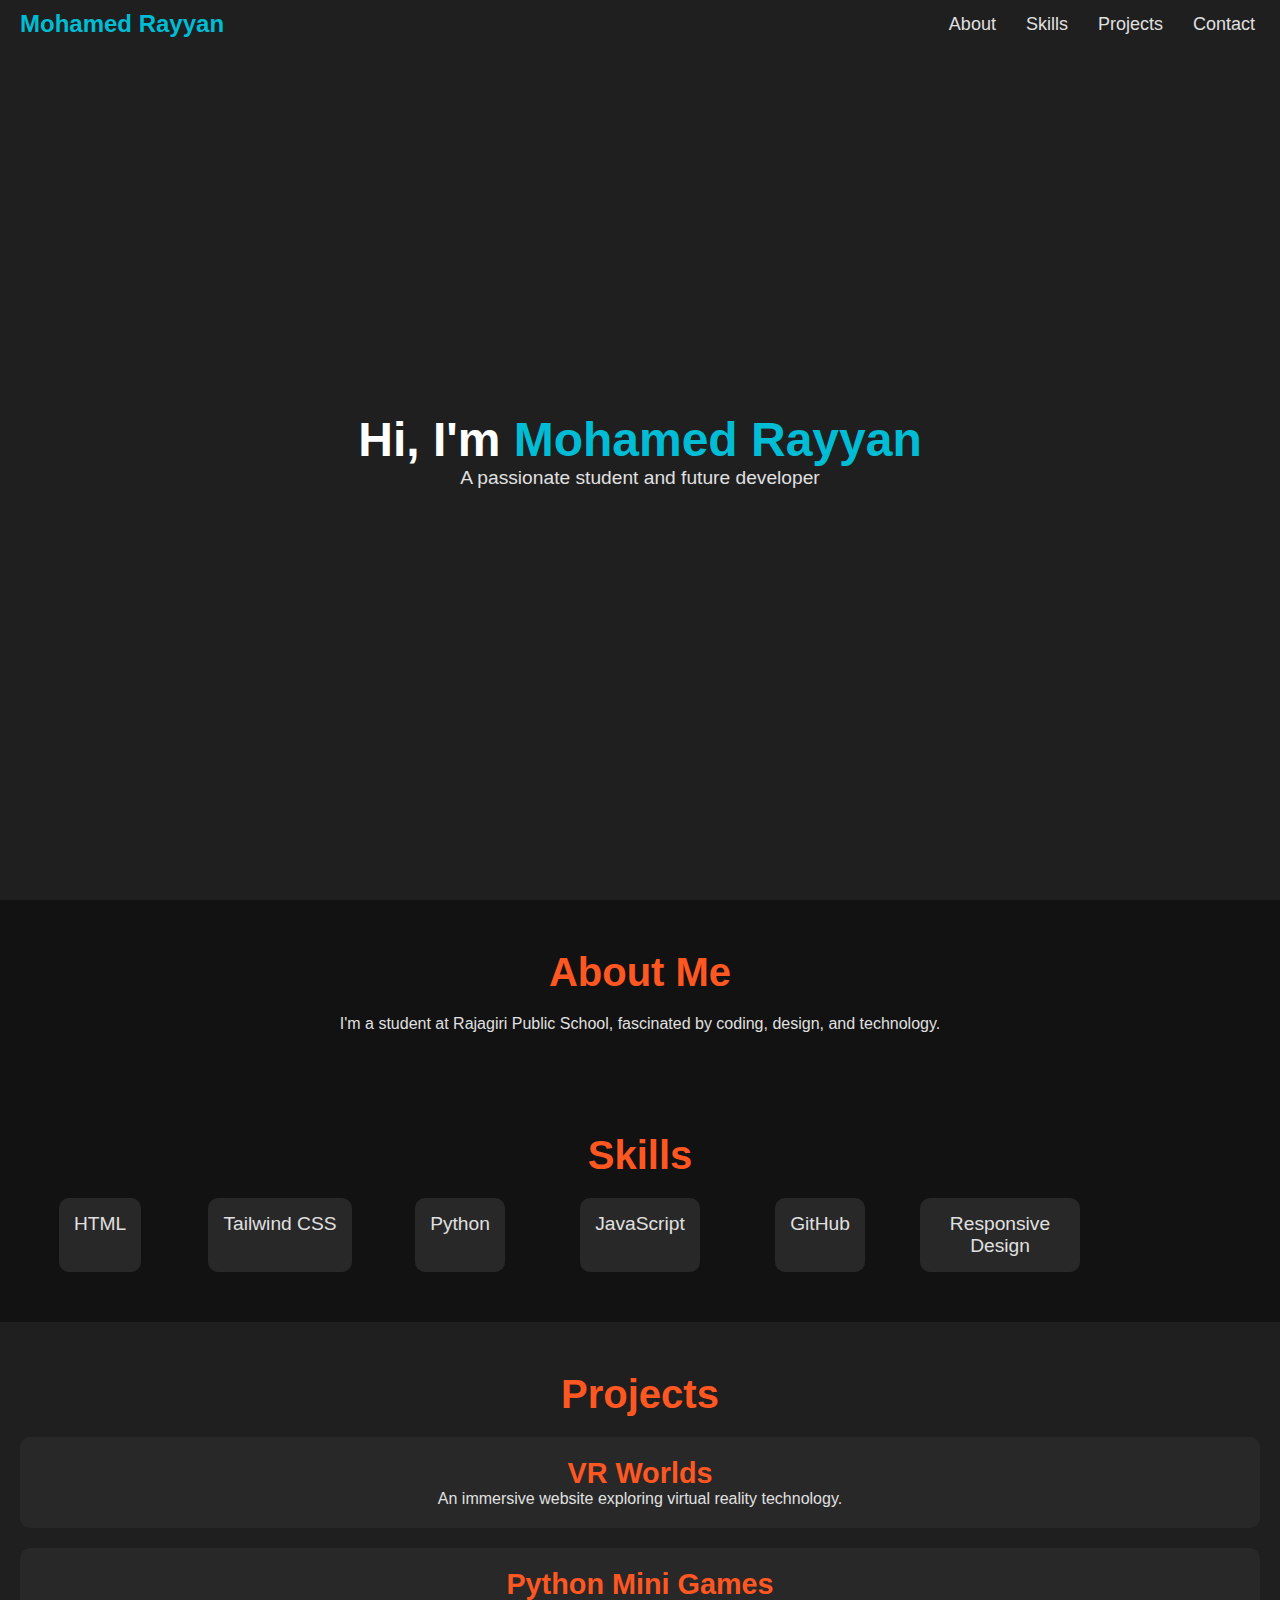
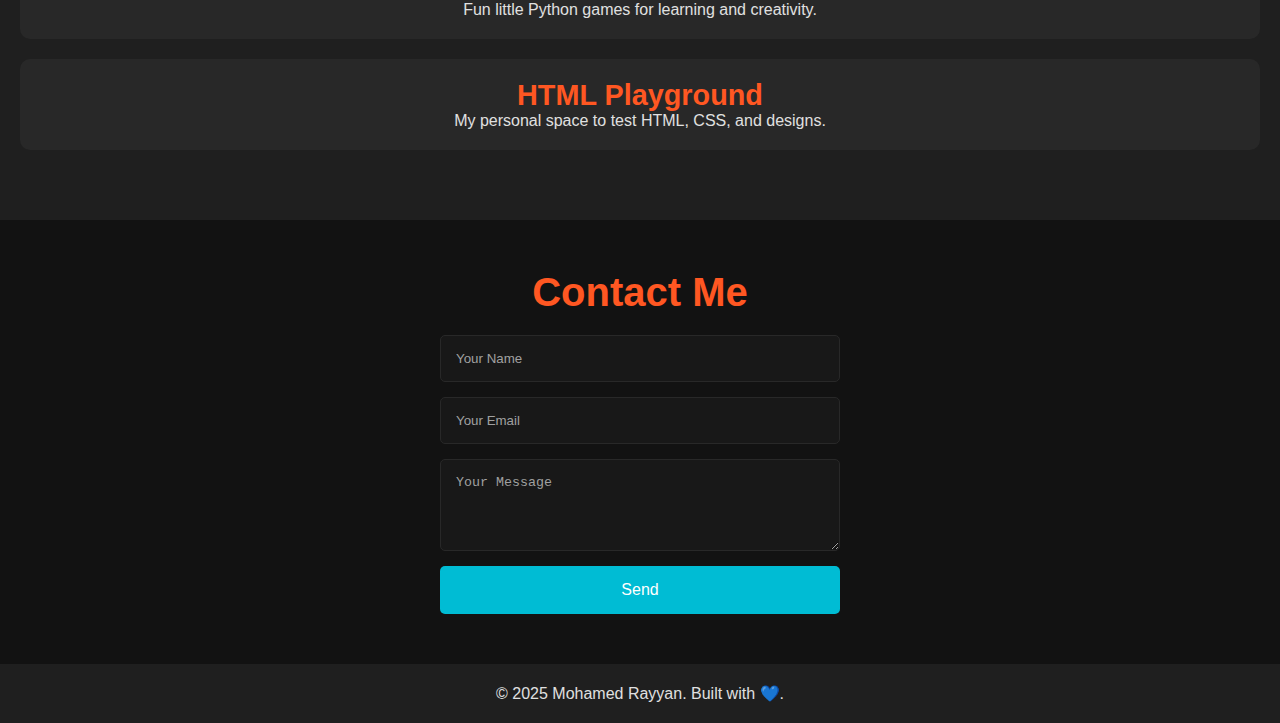
<file: index.html>
<!DOCTYPE html>
<html lang="en">
<head>
  <meta charset="UTF-8">
  <meta name="viewport" content="width=device-width, initial-scale=1.0">
  <meta http-equiv="X-UA-Compatible" content="ie=edge">
  <title>Mohamed Rayyan | Portfolio</title>
  <link rel="stylesheet" href="sample.css">
</head>
<body>
  <!-- Navbar -->
  <nav>
    <div class="navbar-container">
      <h1 class="brand">Mohamed Rayyan</h1>
      <ul class="nav-links">
        <li><a href="#about">About</a></li>
        <li><a href="#skills">Skills</a></li>
        <li><a href="#projects">Projects</a></li>
        <li><a href="#contact">Contact</a></li>
      </ul>
    </div>
  </nav>

  <!-- Hero Section -->
  <section class="hero">
    <div class="hero-content">
      <h1>Hi, I'm <span class="highlight">Mohamed Rayyan</span></h1>
      <p>A passionate student and future developer</p>
    </div>
  </section>

  <!-- About Section -->
  <section id="about" class="section about">
    <h2>About Me</h2>
    <p>I'm a student at Rajagiri Public School, fascinated by coding, design, and technology.</p>
  </section>

  <!-- Skills Section -->
  <section id="skills" class="section skills">
    <h2>Skills</h2>
    <div class="skills-list">
      <div class="skill">HTML</div>
      <div class="skill">Tailwind CSS</div>
      <div class="skill">Python</div>
      <div class="skill">JavaScript</div>
      <div class="skill">GitHub</div>
      <div class="skill">Responsive Design</div>
    </div>
  </section>

  <!-- Projects Section -->
  <section id="projects" class="section projects">
    <h2>Projects</h2>
    <div class="project-card">
      <h3>VR Worlds</h3>
      <p>An immersive website exploring virtual reality technology.</p>
    </div>
    <div class="project-card">
      <h3>Python Mini Games</h3>
      <p>Fun little Python games for learning and creativity.</p>
    </div>
    <div class="project-card">
      <h3>HTML Playground</h3>
      <p>My personal space to test HTML, CSS, and designs.</p>
    </div>
  </section>

  <!-- Contact Section -->
  <section id="contact" class="section contact">
    <h2>Contact Me</h2>
    <form action="https://formspree.io/f/manobyze" method="POST">
      <input type="text" name="name" placeholder="Your Name" required>
      <input type="email" name="email" placeholder="Your Email" required>
      <textarea name="message" placeholder="Your Message" rows="4" required></textarea>
      <button type="submit">Send</button>
    </form>
  </section>

  <!-- Footer -->
  <footer>
    <p>© 2025 Mohamed Rayyan. Built with 💙.</p>
  </footer>
</body>
</html>
</file>
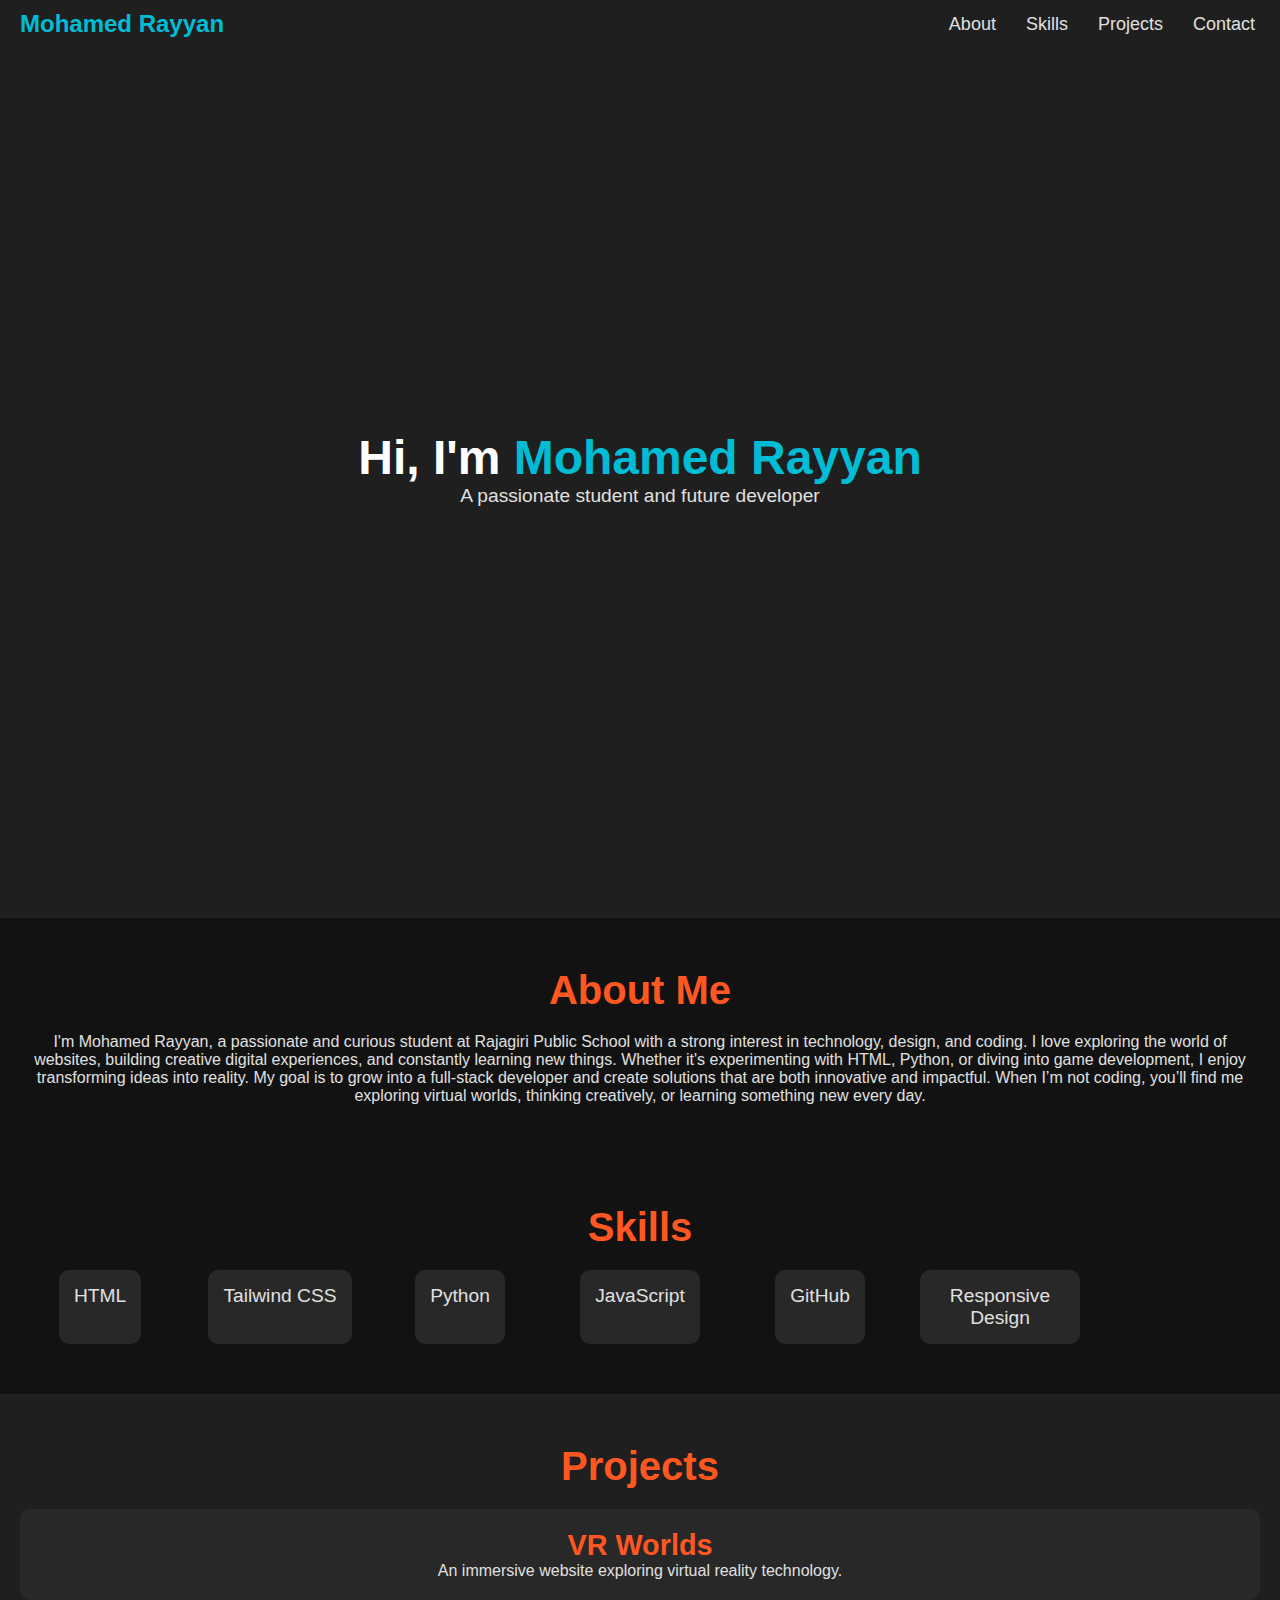
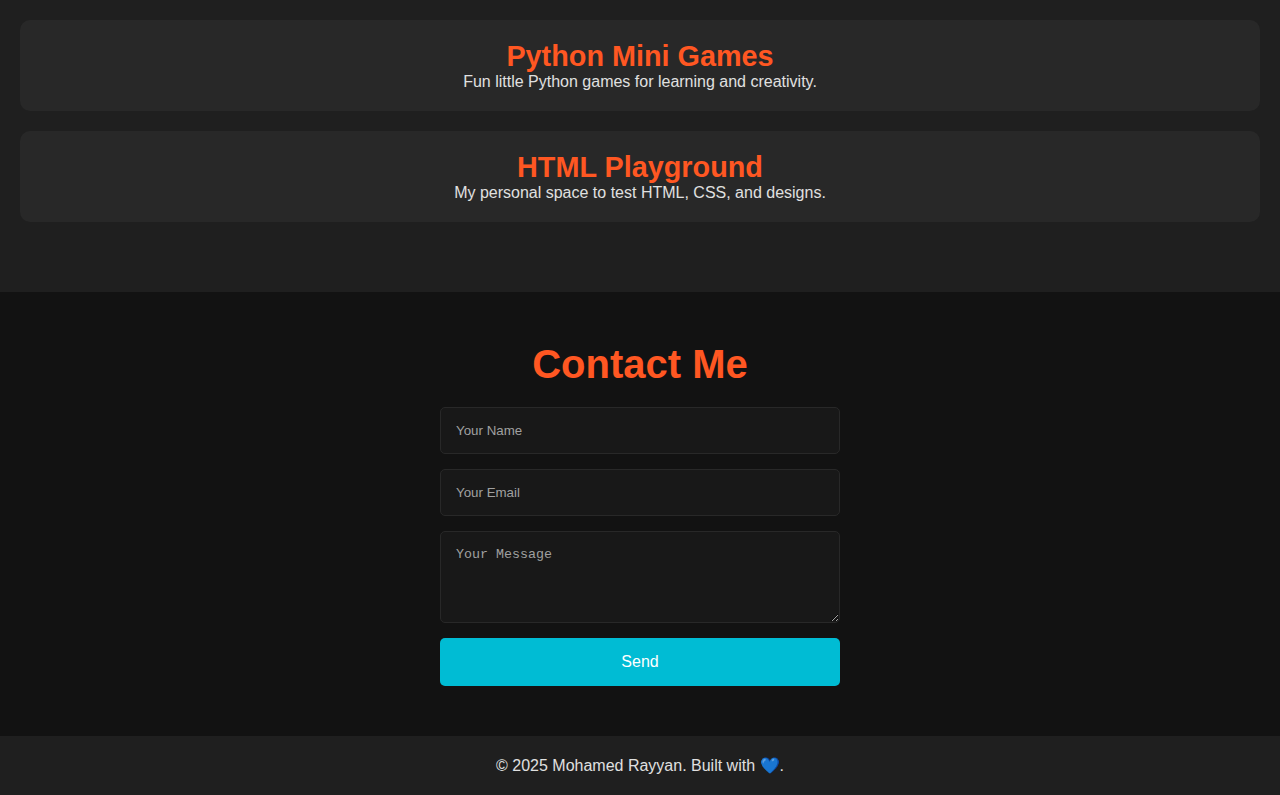
<file: sample.html>
<!DOCTYPE html>
<html lang="en">
<head>
 <meta charset="UTF-8">
  <meta name="viewport" content="width=device-width, initial-scale=1.0">
  <meta http-equiv="X-UA-Compatible" content="ie=edge">
  <title>Mohamed Rayyan | Portfolio</title>
  
  <!-- Meta Description for SEO -->
  <meta name="description" content="The portfolio of Mohamed Rayyan, a passionate student and future developer. Explore my skills, projects, and contact details.">
  
  <!-- Meta Keywords for SEO -->
  <meta name="keywords" content="Mohamed Rayyan, portfolio, developer, HTML, CSS, JavaScript, Python, GitHub, student, technology, design, coding, web development, game development, future developer">
  
  <link rel="stylesheet" href="sample.css">ylesheet" href="sample.css">
</head>
<body>
  <!-- Navbar -->
  <nav>
    <div class="navbar-container">
      <h1 class="brand">Mohamed Rayyan</h1>
      <ul class="nav-links">
        <li><a href="#about">About</a></li>
        <li><a href="#skills">Skills</a></li>
        <li><a href="#projects">Projects</a></li>
        <li><a href="#contact">Contact</a></li>
      </ul>
    </div>
  </nav>

  <!-- Hero Section -->
  <section class="hero">
    <div class="hero-content">
      <h1>Hi, I'm <span class="highlight">Mohamed Rayyan</span></h1>
      <p>A passionate student and future developer</p>
    </div>
  </section>

  <!-- About Section -->
  <section id="about" class="section about">
    <h2>About Me</h2>
    <p>I'm Mohamed Rayyan, a passionate and curious student at Rajagiri Public School with a strong interest in technology, design, and coding. I love exploring the world of websites, building creative digital experiences, and constantly learning new things.

Whether it's experimenting with HTML, Python, or diving into game development, I enjoy transforming ideas into reality. My goal is to grow into a full-stack developer and create solutions that are both innovative and impactful.

When I’m not coding, you’ll find me exploring virtual worlds, thinking creatively, or learning something new every day.

</p>
  </section>

  <!-- Skills Section -->
  <section id="skills" class="section skills">
    <h2>Skills</h2>
    <div class="skills-list">
      <div class="skill">HTML</div>
      <div class="skill">Tailwind CSS</div>
      <div class="skill">Python</div>
      <div class="skill">JavaScript</div>
      <div class="skill">GitHub</div>
      <div class="skill">Responsive Design</div>
    </div>
  </section>

  <!-- Projects Section -->
  <section id="projects" class="section projects">
    <h2>Projects</h2>
    <div class="project-card">
      <h3>VR Worlds</h3>
      <p>An immersive website exploring virtual reality technology.</p>
    </div>
    <div class="project-card">
      <h3>Python Mini Games</h3>
      <p>Fun little Python games for learning and creativity.</p>
    </div>
    <div class="project-card">
      <h3>HTML Playground</h3>
      <p>My personal space to test HTML, CSS, and designs.</p>
    </div>
  </section>

  <!-- Contact Section -->
  <section id="contact" class="section contact">
    <h2>Contact Me</h2>
    <form action="https://formspree.io/f/manobyze" method="POST">
      <input type="text" name="name" placeholder="Your Name" required>
      <input type="email" name="email" placeholder="Your Email" required>
      <textarea name="message" placeholder="Your Message" rows="4" required></textarea>
      <button type="submit">Send</button>
    </form>
  </section>

  <!-- Footer -->
  <footer>
    <p>© 2025 Mohamed Rayyan. Built with 💙.</p>
  </footer>
</body>
</html>
</file>
<file: sample.css>
/* Reset some default styles */
* {
  margin: 0;
  padding: 0;
  box-sizing: border-box;
}

body {
  font-family: Arial, sans-serif;
  color: #e0e0e0;
  background-color: #121212;
}

a {
  text-decoration: none;
  color: #00bcd4;
  transition: color 0.3s ease;
}

a:hover {
  color: #ff5722;
}

/* Navbar */
nav {
  position: fixed;
  top: 0;
  left: 0;
  width: 100%;
  background-color: #1f1f1f;
  padding: 10px 20px;
  z-index: 100;
}

.navbar-container {
  display: flex;
  justify-content: space-between;
  align-items: center;
}

.brand {
  color: #00bcd4;
  font-size: 24px;
}

.nav-links {
  list-style-type: none;
  display: flex;
  gap: 20px;
}

.nav-links li {
  font-size: 18px;
}

.nav-links a {
  color: #e0e0e0;
  padding: 5px;
}

.nav-links a:hover {
  color: #ff5722;
}

/* Hero Section */
.hero {
  height: 100vh;
  background-color: #1f1f1f;
  display: flex;
  justify-content: center;
  align-items: center;
  text-align: center;
}

.hero-content h1 {
  font-size: 3rem;
  color: #fff;
}

.hero-content .highlight {
  color: #00bcd4;
}

.hero-content p {
  font-size: 1.2rem;
  color: #e0e0e0;
}

/* Section Styling */
.section {
  padding: 50px 20px;
  text-align: center;
}

h2 {
  font-size: 2.5rem;
  color: #ff5722;
  margin-bottom: 20px;
}

.skills-list {
  display: grid;
  grid-template-columns: repeat(auto-fill, minmax(150px, 1fr));
  gap: 20px;
  justify-items: center;
}

.skill {
  background-color: #282828;
  padding: 15px;
  border-radius: 10px;
  color: #e0e0e0;
  font-size: 1.2rem;
  transition: background-color 0.3s ease;
}

.skill:hover {
  background-color: #00bcd4;
  color: #121212;
}

/* Projects Section */
.projects {
  background-color: #1f1f1f;
}

.project-card {
  background-color: #282828;
  padding: 20px;
  border-radius: 10px;
  margin-bottom: 20px;
  transition: background-color 0.3s ease;
}

.project-card h3 {
  font-size: 1.8rem;
  color: #ff5722;
}

.project-card p {
  color: #e0e0e0;
}

.project-card:hover {
  background-color: #00bcd4;
}

/* Contact Form */
.contact form {
  display: flex;
  flex-direction: column;
  gap: 15px;
  max-width: 400px;
  margin: 0 auto;
}

input, textarea {
  padding: 15px;
  border: 1px solid #282828;
  border-radius: 5px;
  background-color: #181818;
  color: #e0e0e0;
}

input::placeholder, textarea::placeholder {
  color: #a0a0a0;
}

button {
  padding: 15px;
  background-color: #00bcd4;
  color: #fff;
  border: none;
  border-radius: 5px;
  font-size: 1rem;
  cursor: pointer;
  transition: background-color 0.3s ease;
}

button:hover {
  background-color: #ff5722;
}

/* Footer */
footer {
  background-color: #1f1f1f;
  padding: 20px;
  text-align: center;
}

footer p {
  color: #e0e0e0;
  font-size: 1rem;
}

@media screen and (max-width: 768px) {
  .navbar-container {
    flex-direction: column;
    align-items: center;
  }

  .nav-links {
    flex-direction: column;
    gap: 10px;
  }
}
</file>
